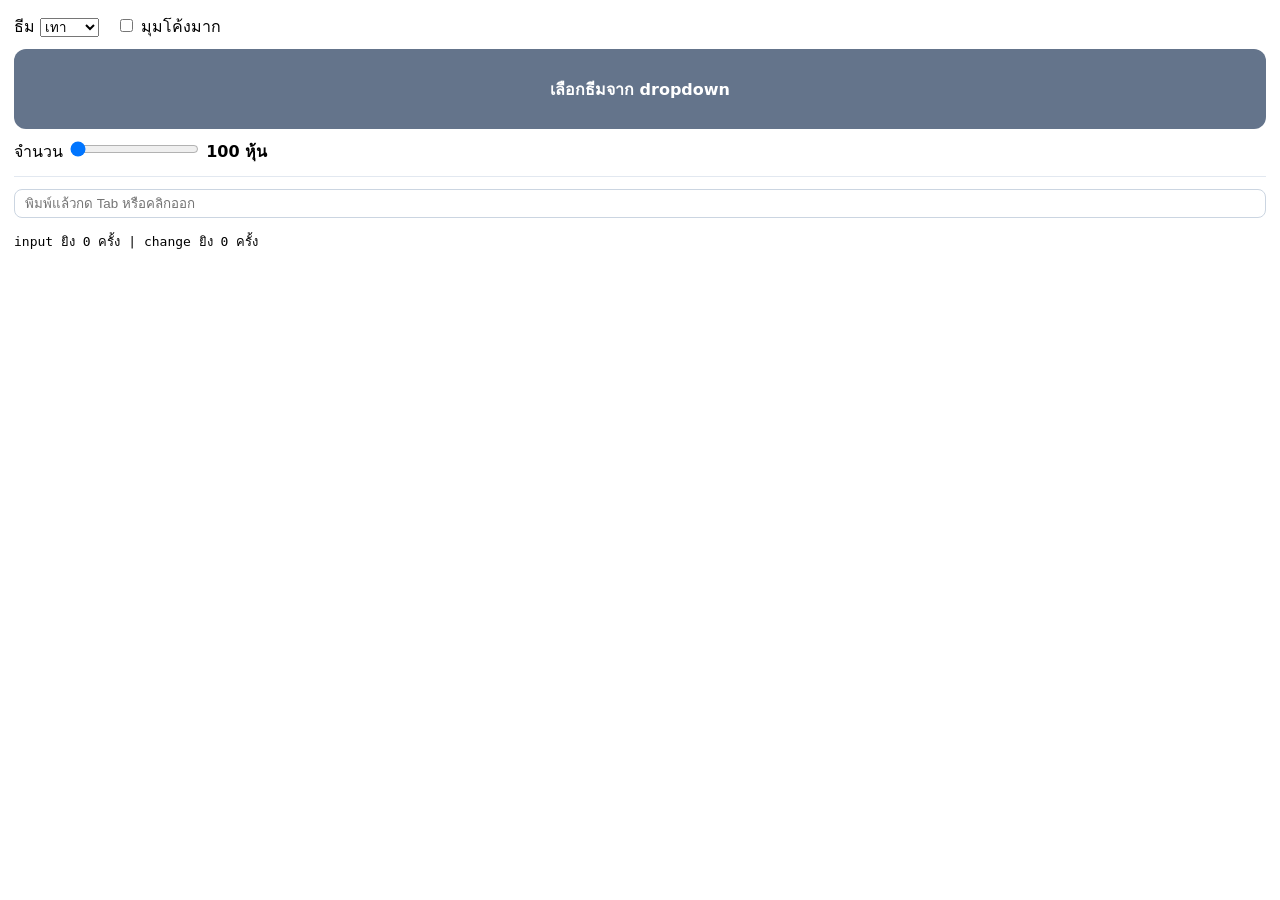
<file: page/change.html>
<!DOCTYPE html>
<html lang="th">
  <head>
    <meta charset="UTF-8">
    <title>ชื่อแท็บของเว็บ</title>
    <link rel="stylesheet" href="../css/change.css">
  </head>
  <body>
    <label>ธีม
  <select id="themeSel">
    <option value="#64748b">เทา</option>
    <option value="#2563eb">น้ำเงิน</option>
    <option value="#16a34a">เขียว</option>
    <option value="#e34c26">ส้ม</option>
  </select>
</label>
<label><input type="checkbox" id="roundChk"> มุมโค้งมาก</label>

<div id="colorBox">เลือกธีมจาก dropdown</div>

<label>จำนวน
  <input type="range" id="qtyRange" min="100" max="10000" step="100" value="100">
  <b id="qtyVal">100 หุ้น</b>
</label>

<hr>
<input type="text" id="cmpText" placeholder="พิมพ์แล้วกด Tab หรือคลิกออก">
<p id="cmpOut">input ยิง 0 ครั้ง | change ยิง 0 ครั้ง</p>

    <script src="../js/change.js"></script>
  </body>
</html>
</file>
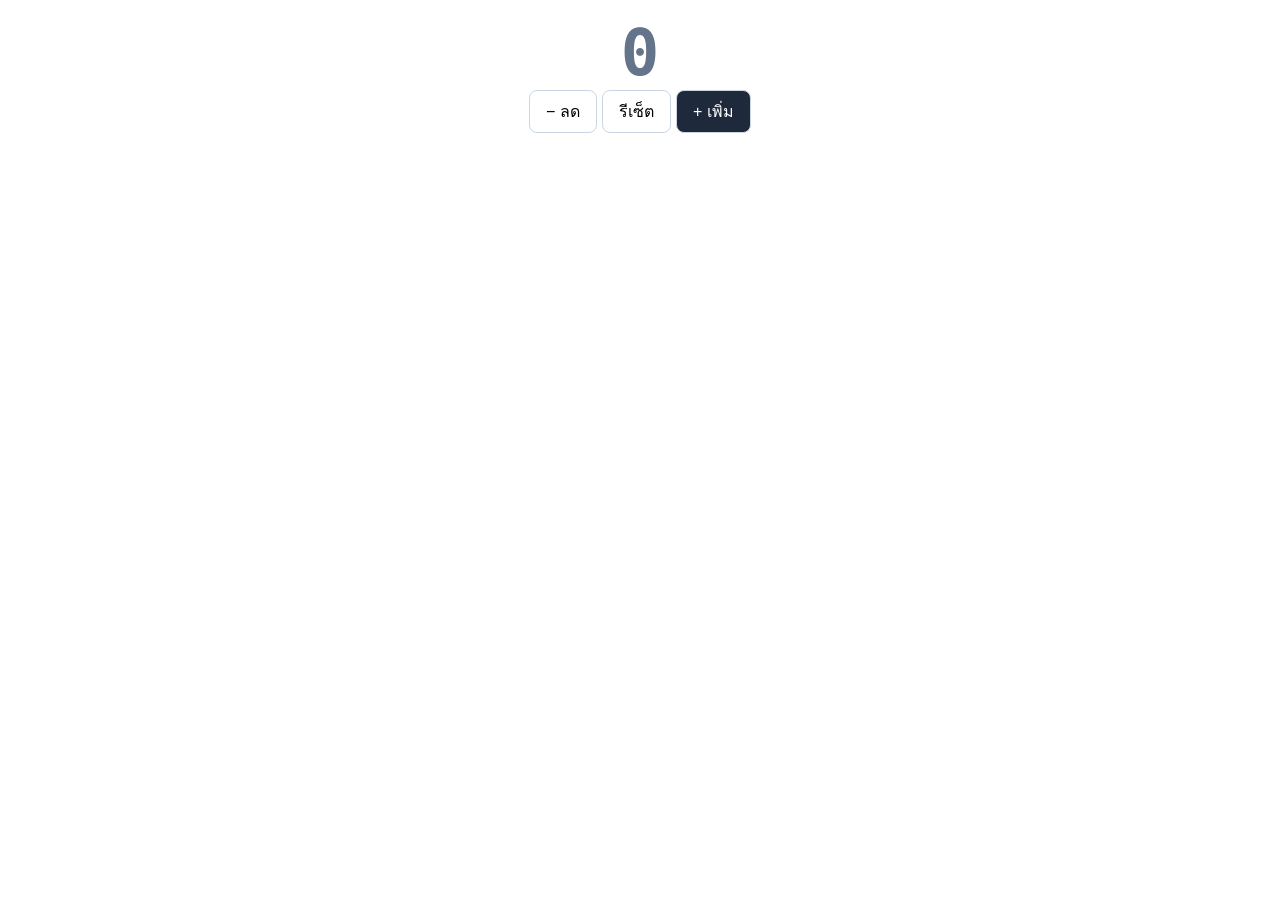
<file: page/event.html>
<!DOCTYPE html>
<html lang="th">
  <head>
    <meta charset="UTF-8">
    <title>ชื่อแท็บของเว็บ</title>
    <link rel="stylesheet" href="../css/event.css">
  </head>
  <body>

  <div id="countNumber">0</div>
<button id="btnMinus">− ลด</button>
<button id="btnReset">รีเซ็ต</button>
<button id="btnPlus">+ เพิ่ม</button>


    <script src="../js/event.js"></script>
  </body>
</html>
</file>
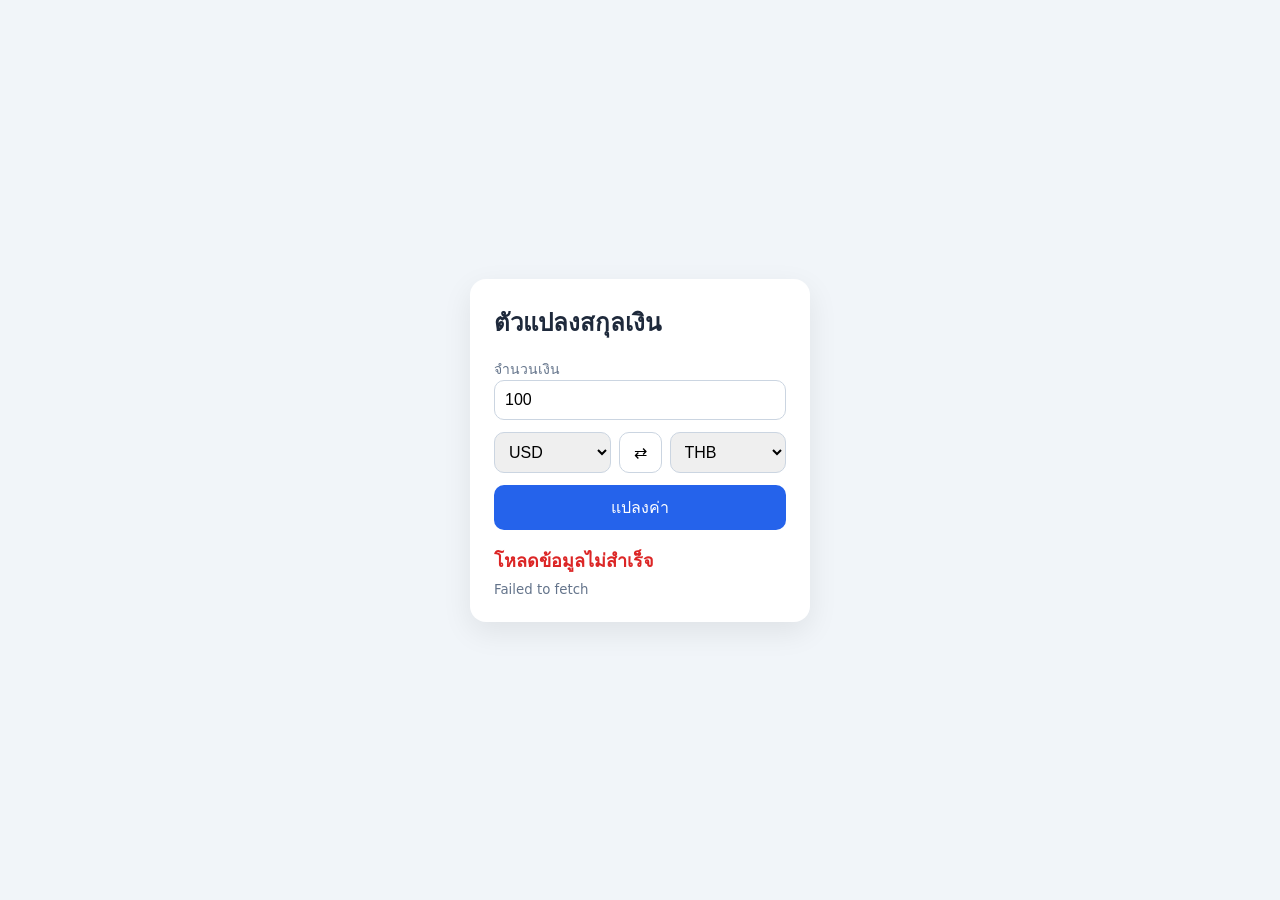
<file: page/money.html>
<!DOCTYPE html>
<html lang="th">
  <head>
    <meta charset="UTF-8">
    <title>ชื่อแท็บของเว็บ</title>
    <link rel="stylesheet" href="../css/money.css">
  </head>
  <body>
<div class="card">
  <h2>ตัวแปลงสกุลเงิน</h2>

  <label for="amount">จำนวนเงิน</label>
  <input id="amount" type="number" value="100" min="0">

  <div class="row">
    <select id="from">
      <option selected>USD</option><option>EUR</option>
      <option>JPY</option><option>CNY</option><option>THB</option>
    </select>
    <button id="swap" title="สลับสกุลเงิน">⇄</button>
    <select id="to">
      <option selected>THB</option><option>USD</option>
      <option>EUR</option><option>JPY</option><option>CNY</option>
    </select>
  </div>

  <button id="convert" class="primary">แปลงค่า</button>
  <p id="result" class="result">-</p>
  <small id="info"></small>
</div>

    <script src="/js/money.js"></script>

  </body>
</html>
</file>
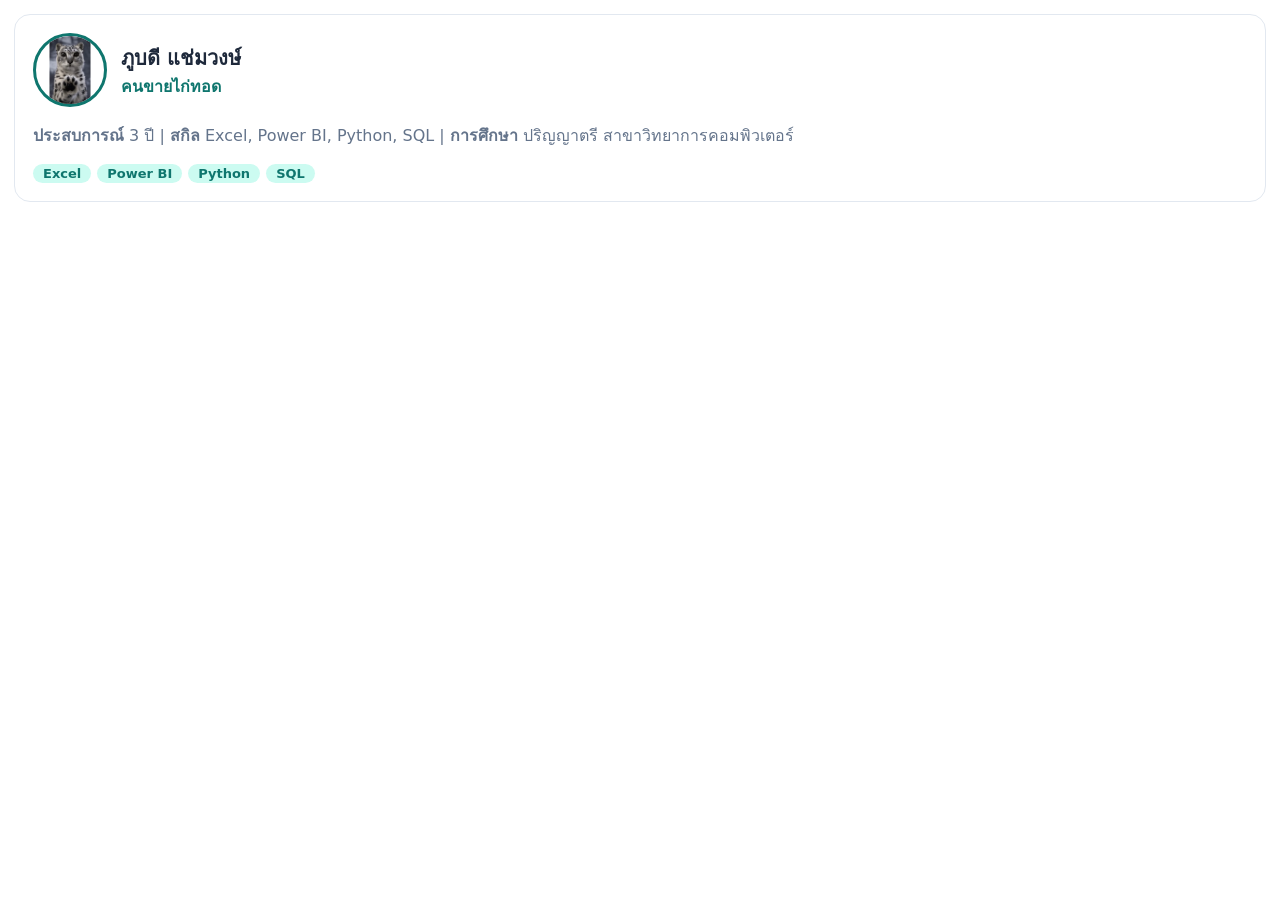
<file: page/portfolio.html>
<!DOCTYPE html>
<html lang="th">
  <head>
    <meta charset="UTF-8">
    <title>ชื่อแท็บของเว็บ</title>
    <link rel="stylesheet" href="../css/portfolio.css">
  </head>
  <body>

<div class="pf" data-theme="minimal">
  <div class="top">
    <!-- รูป default แบบ SVG silhouette ใช้สีตามธีม -->
    <svg class="avatar" viewBox="0 0 100 100">
        <image class="zoom" href="../css/4624ea3b60d5d3b628619261f38ea5fb.webp"
       width="100" height="100" />
    </svg>
    <div>
      <h2>ภูบดี แช่มวงษ์</h2>
      <div class="role">คนขายไก่ทอด</div>
    </div>
  </div>
  <p>
    <b>ประสบการณ์</b> 3 ปี | <b>สกิล</b> Excel, Power BI, Python, SQL | <b>การศึกษา</b> ปริญญาตรี สาขาวิทยาการคอมพิวเตอร์
  </p>
  <div class="chips">
    <span>Excel</span><span>Power BI</span><span>Python</span><span>SQL</span>
  </div>
</div>
    <script src="../js/portfolio.js"></script>
  </body>
</html>
</file>
<file: css/change.css>
body { font-family: system-ui, sans-serif; margin: 14px; }
label { margin-right: 12px; }

#colorBox {
  height: 80px;
  margin: 10px 0;
  border-radius: 12px;
  background: #64748b;
  color: white;
  font-weight: bold;
  display: flex;
  justify-content: center;
  align-items: center;
  transition: all .3s;
}
hr { border: none; border-top: 1px solid #e2e8f0; margin: 12px 0; }
#cmpText { width: 100%; padding: 6px 10px; border: 1px solid #cbd5e1; border-radius: 8px; box-sizing: border-box; }
#cmpOut { font-family: monospace; }
</file>
<file: css/event.css>
body { font-family: system-ui, sans-serif; margin: 16px; text-align: center; }

#countNumber {
  font-size: 64px;
  font-weight: 700;
  font-family: monospace;
  color: #64748b;
  transition: color .2s;
}
button {
  font-size: 16px;
  padding: 8px 16px;
  border: 1px solid #cbd5e1;
  border-radius: 8px;
  background: white;
  cursor: pointer;
}
#btnPlus { background: #1e293b; color: white; }
</file>
<file: css/money.css>
* { box-sizing: border-box; }
body {
  font-family: system-ui, sans-serif;
  background: #f1f5f9;
  display: flex; justify-content: center; align-items: center;
  min-height: 100vh; margin: 0;
}
.card {
  background: white; width: 340px; padding: 24px;
  border-radius: 16px; box-shadow: 0 10px 30px rgba(0,0,0,.08);
}
h2 { margin: 0 0 16px; color: #1e293b; }
label { font-size: 14px; color: #64748b; }
input, select {
  width: 100%; padding: 10px; font-size: 16px;
  border: 1px solid #cbd5e1; border-radius: 10px;
}
.row { display: flex; gap: 8px; margin: 12px 0; align-items: center; }
button {
  padding: 10px 14px; border-radius: 10px; border: 1px solid #cbd5e1;
  background: white; cursor: pointer; font-size: 16px;
}
button.primary { width: 100%; background: #2563eb; color: white; border: none; }
button:hover { opacity: .85; }
.result { font-size: 24px; font-weight: 700; color: #0f172a; margin: 16px 0 4px; }
.result.loading { opacity: .4; }
.result.error { color: #dc2626; font-size: 18px; }
small { color: #64748b; }
</file>
<file: css/portfolio.css>
body { font-family: system-ui, sans-serif; margin: 14px; }

/* ค่าตั้งต้น (Minimal) เก็บเป็นตัวแปร */
.pf {
  --p: #0f766e; --bg: #ffffff; --tx: #1e293b; --mt: #64748b; --chip: #ccfbf1; --ln: #e2e8f0;
  margin-top: 12px; padding: 18px;
  background: var(--bg); color: var(--tx);
  border: 1px solid var(--ln); border-radius: 16px;
  transition: all .35s;
}
.top { display: flex; gap: 14px; align-items: center; }
.avatar { width: 68px; height: 68px; border-radius: 50%; border: 3px solid var(--p); }
h2 { margin: 0; font-size: 20px; }
.role { color: var(--p); font-weight: 600; }
p { color: var(--mt); }
.chips { display: flex; gap: 6px; flex-wrap: wrap; }
.chips span { background: var(--chip); color: var(--p); border-radius: 999px; padding: 2px 10px; font-size: 13px; font-weight: 600; }

/* แต่ละธีม = เปลี่ยนแค่ค่าตัวแปร */
.zoom {
  transition: transform 0.2s ease;
  transform-origin: center;
}

.zoom:hover {
  transform: scale(2.0);
}
</file>
